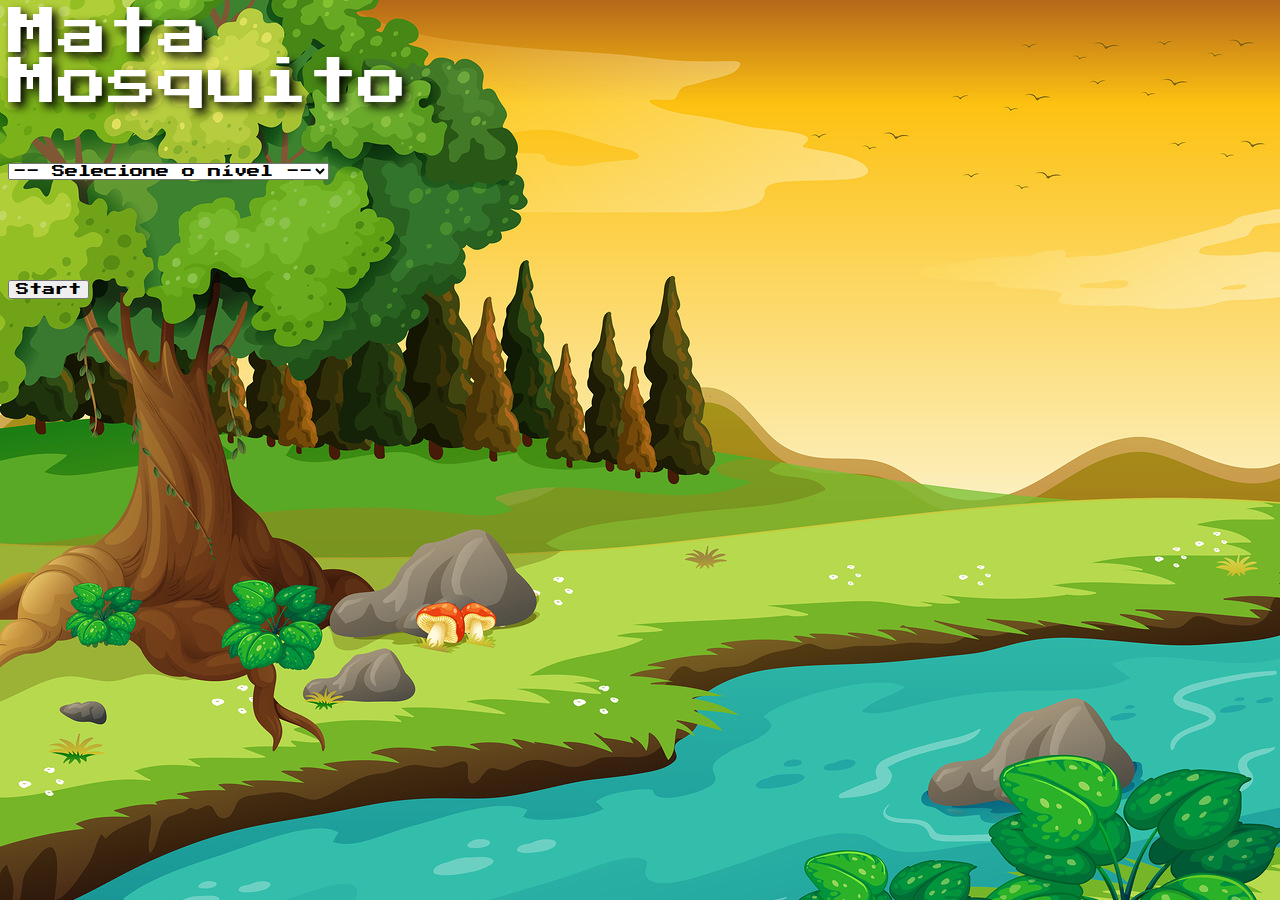
<file: index.html>
<!DOCTYPE html>
<html lang="en">
  <head>
    <meta charset="UTF-8">
    <meta http-equiv="X-UA-Compatible" content="IE=edge">
    <meta name="viewport" content="width=device-width, initial-scale=1.0">
    <link rel="stylesheet" href="styles.css">
    <link href="https://cdn.jsdelivr.net/npm/bootstrap@5.2.0/dist/css/bootstrap.min.css" rel="stylesheet" integrity="sha384-gH2yIJqKdNHPEq0n4Mqa/HGKIhSkIHeL5AyhkYV8i59U5AR6csBvApHHNl/vI1Bx" crossorigin="anonymous">
    <script defer src="https://cdn.jsdelivr.net/npm/bootstrap@5.2.0/dist/js/bootstrap.bundle.min.js" integrity="sha384-A3rJD856KowSb7dwlZdYEkO39Gagi7vIsF0jrRAoQmDKKtQBHUuLZ9AsSv4jD4Xa" crossorigin="anonymous"></script>
    <script src="./start.js"></script>
  </body>
    <title>Document</title>
  </head>

  <body>
    
    <div class="container">
      <div class="row">
        <div class="col">
          <div class="d-flex justify-content-center">
            <span class="win-index-over">Mata<br>Mosquito</span>
          </div>
        </div>
      </div>

      <div class="row">
        <div class="col">
          <div class="d-flex justify-content-center">
            <div class="mb-2">
              <select id="nivel" class="form-select" aria-label="Default select example">
                <option value="">-- Selecione o nível --</option>
                <option value="noob">Noob</option>
                <option value="normal">Normal</option>
                <option value="chucknorris">Chuck Norris</option>
              </select>
            </div>
          </div>
        </div>
      </div>

      <div class="row">
        <div class="col">
          <div class="d-flex justify-content-center">
            <button type="button" class="btn btn-win btn-dark btn-lg" onclick="startGame()">Start</button>
          </div>
        </div>
      </div>
    </div>

  </body>

</html>
</file>
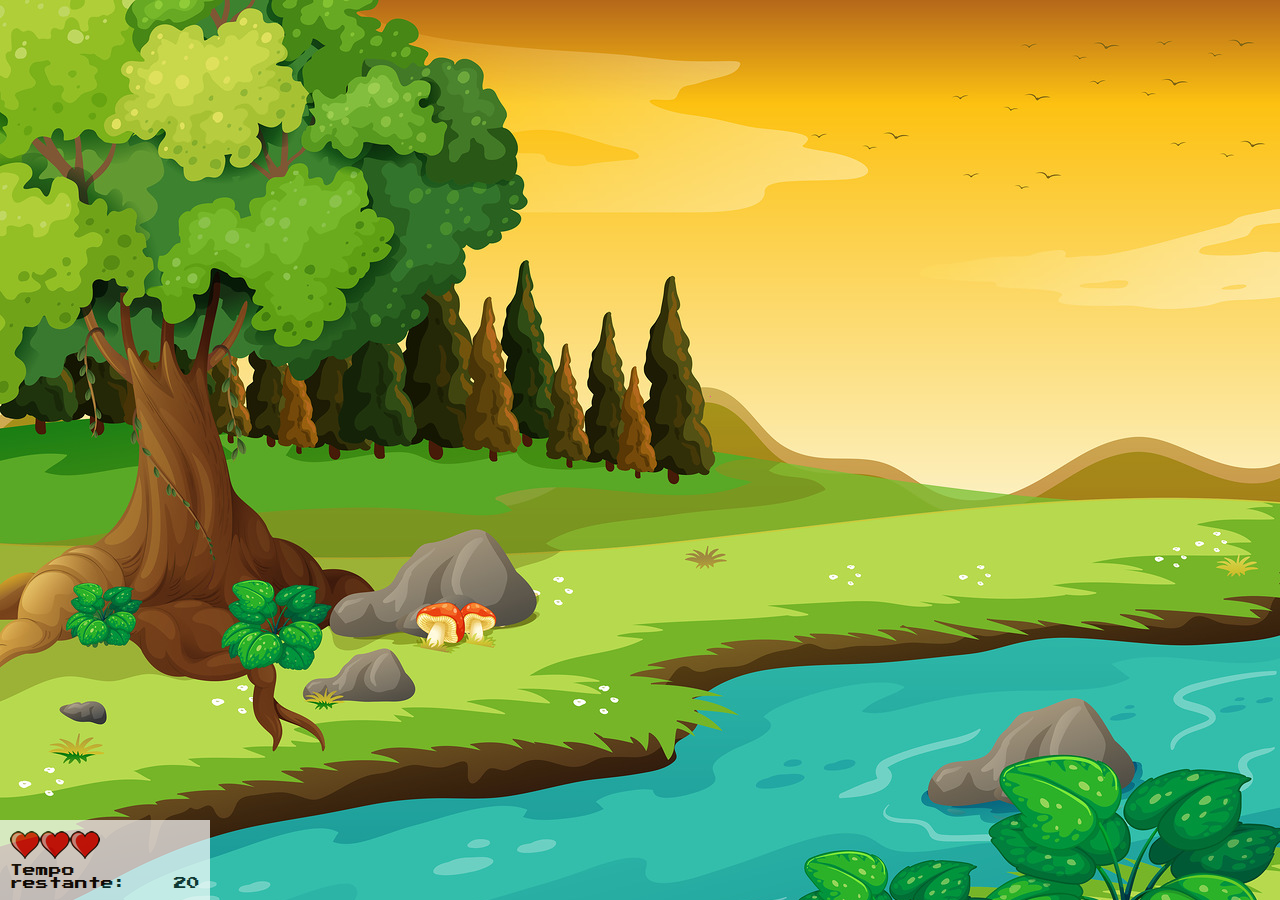
<file: game.html>
<!DOCTYPE html>
<html lang="en">
  <head>
    <meta charset="UTF-8">
    <meta http-equiv="X-UA-Compatible" content="IE=edge">
    <meta name="viewport" content="width=device-width, initial-scale=1.0">
    <link rel="stylesheet" href="./styles.css">
    <script src="./game.js"></script>
    <title>Mata Mosquito</title>
  </head>

  <body onresize="ajustarTamanho()">
    
    <div class="painel">
      <div class="vidas">
        <img id="v1" src="./img/coracao_cheio.png" alt="">
        <img id="v2" src="./img/coracao_cheio.png" alt="">
        <img id="v3" src="./img/coracao_cheio.png" alt="">
      </div>
      <div class="cronometro">Tempo restante: <span id="cronometro"></span></div>
    </div>
    
    <script>
      document.getElementById("cronometro").innerHTML = tempo
      let criaMosquito = setInterval(() => {posicaoRandom()}, tempoMosquito)
    </script>

  </body>

</html>
</file>
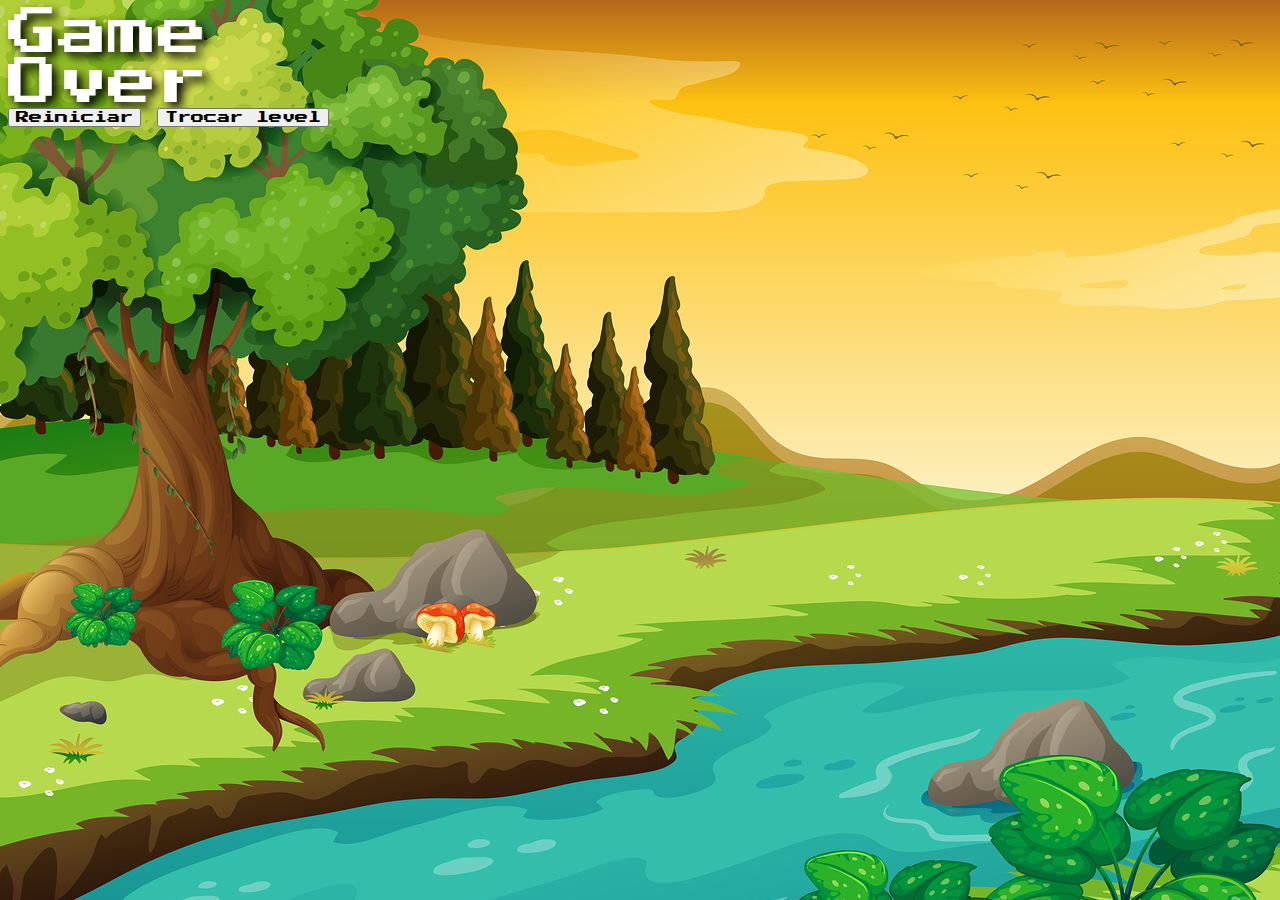
<file: game_over.html>
<!DOCTYPE html>
<html lang="en">
  <head>
    <meta charset="UTF-8">
    <meta http-equiv="X-UA-Compatible" content="IE=edge">
    <meta name="viewport" content="width=device-width, initial-scale=1.0">
    <link rel="stylesheet" href="styles.css">
    <link href="https://cdn.jsdelivr.net/npm/bootstrap@5.2.0/dist/css/bootstrap.min.css" rel="stylesheet" integrity="sha384-gH2yIJqKdNHPEq0n4Mqa/HGKIhSkIHeL5AyhkYV8i59U5AR6csBvApHHNl/vI1Bx" crossorigin="anonymous">
    <script defer src="https://cdn.jsdelivr.net/npm/bootstrap@5.2.0/dist/js/bootstrap.bundle.min.js" integrity="sha384-A3rJD856KowSb7dwlZdYEkO39Gagi7vIsF0jrRAoQmDKKtQBHUuLZ9AsSv4jD4Xa" crossorigin="anonymous"></script>
  </body>
    <title>Document</title>
  </head>

  <body>
    
    <div class="container">
      <div class="row">
        <div class="col">
          <div class="d-flex justify-content-center">
            <span class="win-index-over">Game<br>Over</span>
          </div>
        </div>
      </div>

      <div class="row">
        <div class="col">
          <div class="d-flex justify-content-center">
            <div class="d-grid gap-2">
              <button type="button" class="btn btn-dark btn-lg" onclick="window.location.href = 'game.html'">Reiniciar</button>
              <button type="button" class="btn btn-dark btn-lg" onclick="window.location.href = 'index.html'">Trocar level</button>
            </div>        
          </div>
        </div>
      </div>
    </div>

  </body>

</html>
</file>
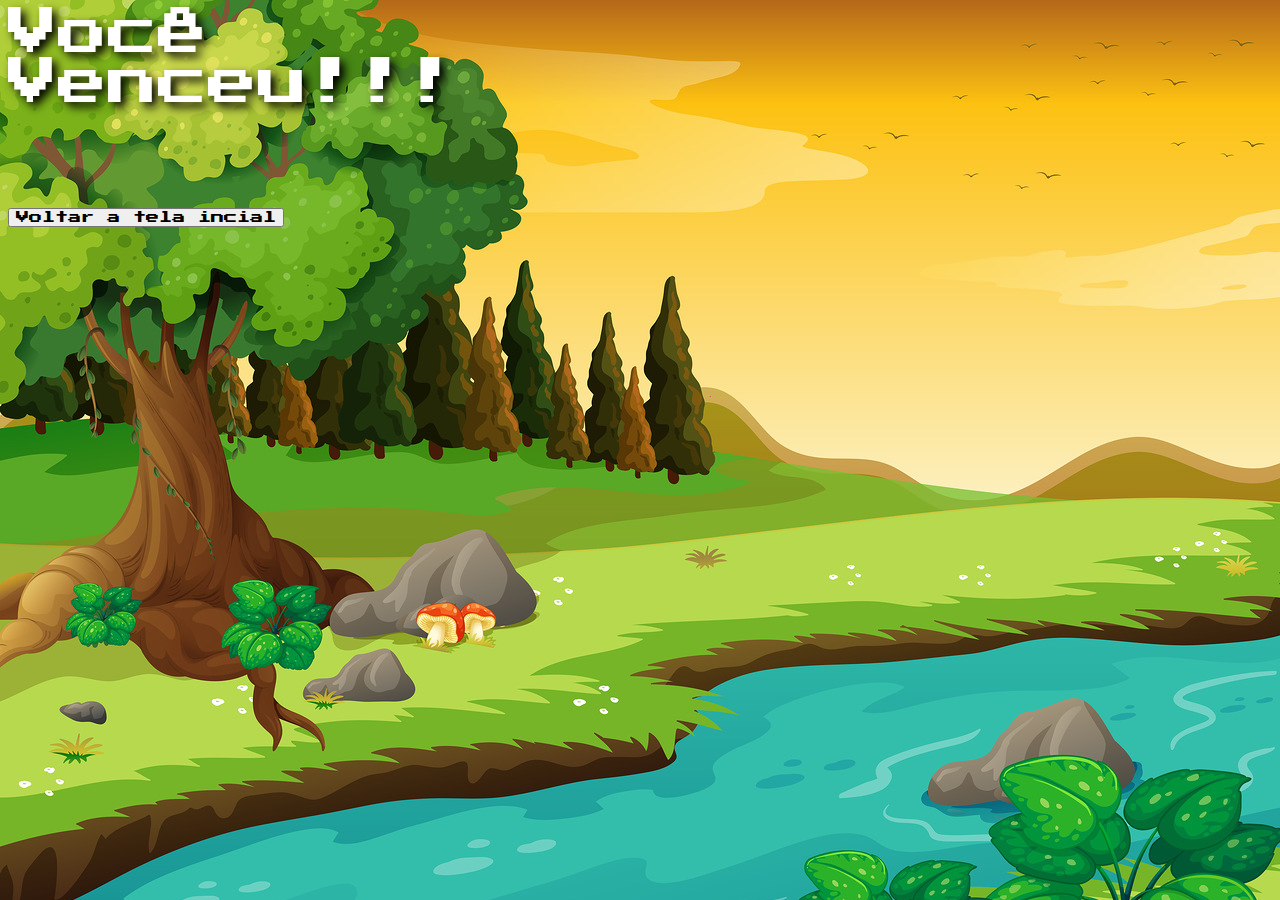
<file: vitoria.html>
<!DOCTYPE html>
<html lang="en">
  <head>
    <meta charset="UTF-8">
    <meta http-equiv="X-UA-Compatible" content="IE=edge">
    <meta name="viewport" content="width=device-width, initial-scale=1.0">
    <link rel="stylesheet" href="styles.css">
    <link href="https://cdn.jsdelivr.net/npm/bootstrap@5.2.0/dist/css/bootstrap.min.css" rel="stylesheet" integrity="sha384-gH2yIJqKdNHPEq0n4Mqa/HGKIhSkIHeL5AyhkYV8i59U5AR6csBvApHHNl/vI1Bx" crossorigin="anonymous">
    <script defer src="https://cdn.jsdelivr.net/npm/bootstrap@5.2.0/dist/js/bootstrap.bundle.min.js" integrity="sha384-A3rJD856KowSb7dwlZdYEkO39Gagi7vIsF0jrRAoQmDKKtQBHUuLZ9AsSv4jD4Xa" crossorigin="anonymous"></script>
  </body>
    <title>Document</title>
  </head>

  <body>
    
    <div class="container">
      <div class="row">
        <div class="col">
          <div class="d-flex justify-content-center">
            <span class="win-index-over">Você<br>Venceu!!!</span>
          </div>
        </div>
      </div>

      <div class="row">
        <div class="col">
          <div class="d-flex justify-content-center">
            <button type="button" class="btn btn-win btn-dark btn-lg" onclick="window.location.href = 'index.html'">Voltar a tela incial</button>
          </div>
        </div>
      </div>
    </div>

  </body>

</html>
</file>
<file: styles.css>
@import url('https://fonts.googleapis.com/css2?family=Bebas+Neue&family=Indie+Flower&family=Press+Start+2P&display=swap');

html {
  cursor: url(./img/mata_mosca.png) 30 30, auto;
}

body {
  background: url(./img/bg.jpg) no-repeat;
  background-size: 100%;
  font-family:'Press Start 2P', cursive;
  overflow: hidden;
}

.logo {
  width: 130px;
  height: 130px;
}

.win-index-over {
  font-family:'Press Start 2P', cursive;
  margin-top: 230px;
  text-align: center;
  color: #fff;
  font-size: 50px;
  text-shadow: black 0.1em 0.1em 0.2em
}

.form-select {
  margin-top: 55px;
  font-family:'Press Start 2P', cursive;
}

.mosquito1 {
  width: 50px;
  height: 50px;
}

.mosquito2 {
  width: 70px;
  height: 70px;
}

.mosquito3 {
  width: 90px;
  height: 90px;
}

.ladoA {
  transform: scaleX(1);
}

.ladoB {
  transform: scaleX(-1);
}

.painel {
  position: absolute;
  width: 190px;
  padding: 10px;
  left: 0;
  bottom: 0;
  border-top: 1px solid #fff;
  background-color: #fff;
  opacity: 0.7;
}

.vidas {
  display: flex;
  justify-content: left;
}

.cronometro {
  padding-top: 5px;
  display: flex;
  justify-content: left;
  font-size: 0.8em;
}

#cronometro {
  font-size: 1em;
  margin-top: 13px;
}

.g-over {
  margin-top: 90px;
}

.btn-win {
  margin-top: 100px;
}

.btn {
  font-family:'Press Start 2P', cursive !important;
  cursor: pointer;
}

.form-select {
  cursor: pointer;
}
</file>
